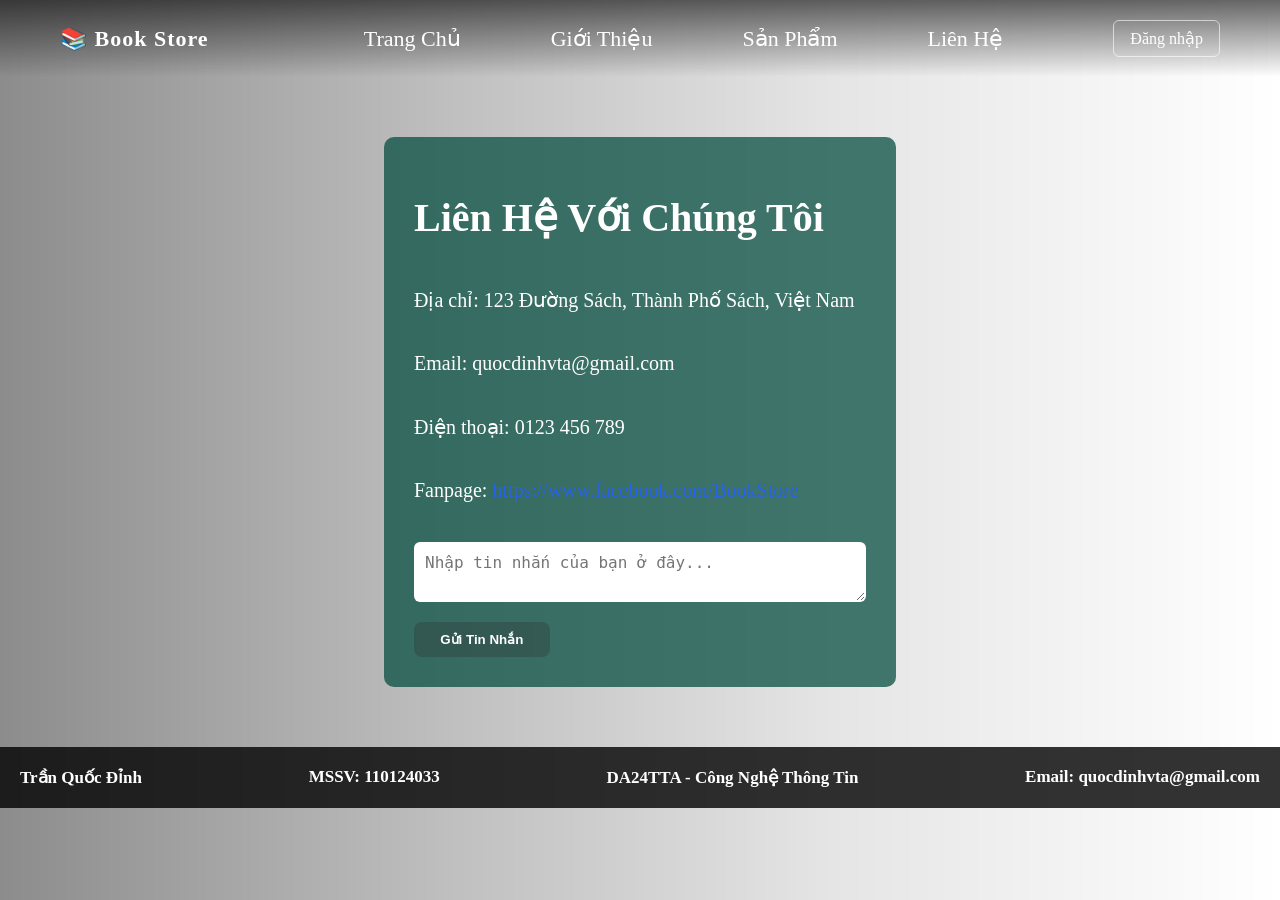
<file: html/lien-he.html>
<!Doctype html>

<html lang="vi">

<head>
    <meta charset="utf-8">
    <title>Liên Hệ</title>
    <link rel="icon" type="image/jpg" href="../assets/LogoTVU.jpg">
    <link rel="stylesheet" href="../css/styleLH.css">
</head>

<body>
    <video autoplay muted loop playsinline class="bg-video">

        <source src="../assets/nenlienhe.mp4" type="video/mp4">

    </video>


    <input type="checkbox" id="openLogin" hidden>
    <header class="header">

        <div class="logo">📚 Book Store</div>

        <nav class="menu">

            <a href="../index.html">Trang Chủ</a>

            <a href="gioi-thieu.html">Giới Thiệu</a>

            <a href="san-pham.html">Sản Phẩm</a>

            <a href="lien-he.html">Liên Hệ</a>

        </nav>

        <label for="openLogin" class="btn-login">Đăng nhập</label>

    </header>


    <div class="login-modal">

        <div class="login-box">
            <!-- nút đóng -->
            <label for="openLogin" class="close-btn">✖</label>

            <form>
                <label for="tk">Tài khoản:</label><br>
                <input type="text" id="tk" name="tk"><br>

                <label for="mk">Mật Khẩu:</label><br>
                <input type="password" id="mk" name="mk"><br><br>

                <input type="submit" value="Đăng Nhập">

                <div class="login-links">
                    <a href="#">Forgot password?</a>
                    <a href="#">Create account</a>
                </div>
            </form>

        </div>
    </div>


    <div class="contact">
        <h1>Liên Hệ Với Chúng Tôi</h1>
        <p>Địa chỉ: 123 Đường Sách, Thành Phố Sách, Việt Nam</p>
        <p>Email: quocdinhvta@gmail.com</p>
        <p>Điện thoại: 0123 456 789</p>
        <p>Fanpage: <a class="linkFB" href="https://www.facebook.com/BookStore">https://www.facebook.com/BookStore</a>
        </p>
        <textarea id="desc" placeholder="Nhập tin nhắn của bạn ở đây..."></textarea>
        <input type="submit" value="Gửi Tin Nhắn">
    </div>

    <!-- FOOTER -->

    <footer class="footer">

        <div class="footer-container">

            <div class="footer-col">
                <h3>Trần Quốc Đỉnh</h3>
            </div>

            <div class="footer-col">
                <h3>MSSV: 110124033</h3>
            </div>

            <div class="footer-col">
                <h3>DA24TTA - Công Nghệ Thông Tin</h3>
            </div>

            <div class="footer-col">
                <h3>Email: quocdinhvta@gmail.com</h3>
            </div>

        </div>

    </footer>

</body>



</html>
</file>
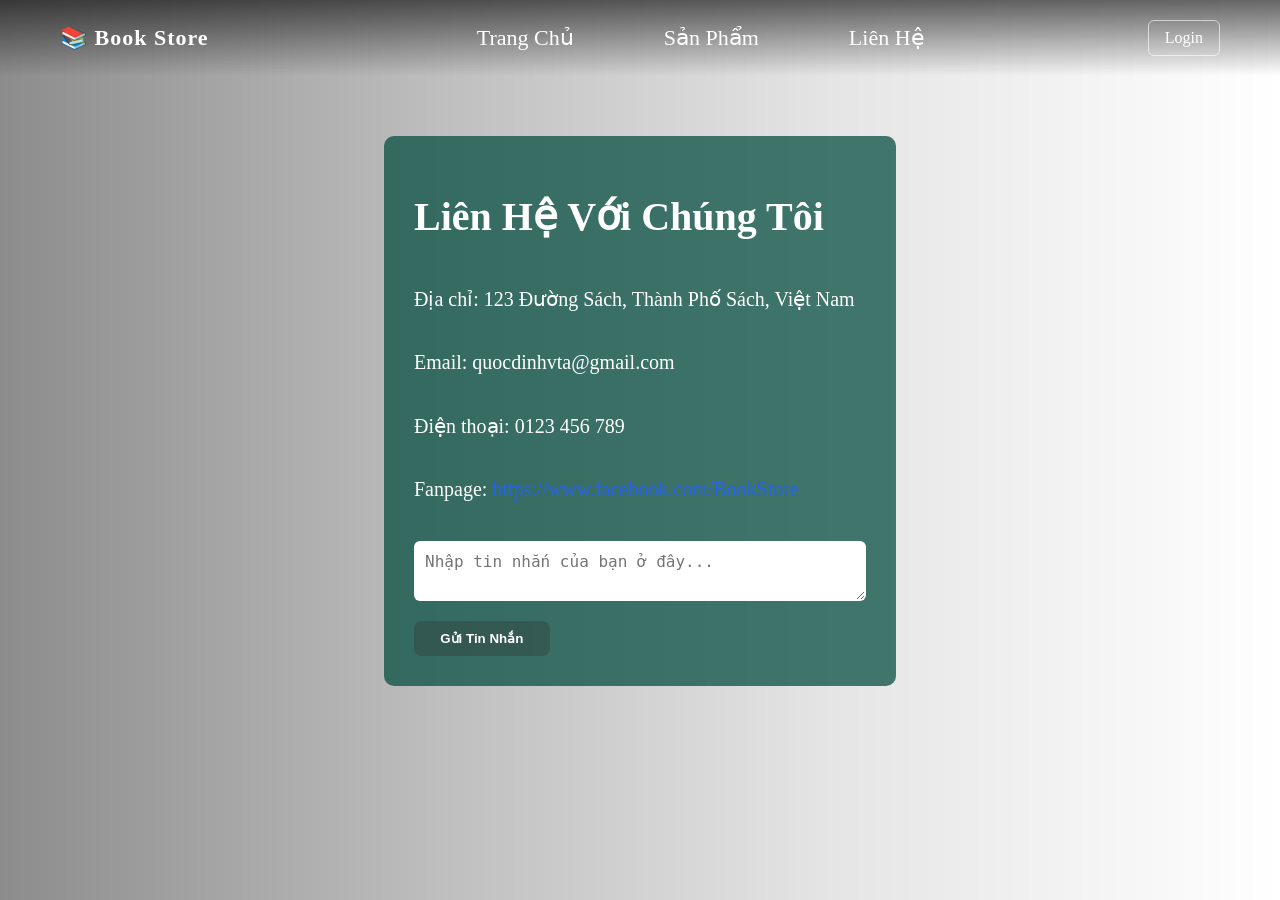
<file: html/lienhe.html>
<!Doctype html>

<html lang ="vi">

<head>
    <meta charset="utf-8">
    <title> Liên Hệ</title>
    <link rel="stylesheet" href="../css/stylelienhe.css">
</head>

<body>
      <video autoplay muted loop playsinline class="bg-video">

    <source src="../assets/nenlienhe.mp4"
            type="video/mp4">

</video>


    <input type="checkbox" id="openLogin" hidden>
    <header class="header">

        <div class="logo">📚 Book Store</div>

        <nav class="menu">

            <a href="../index.html">Trang Chủ</a>
            <a href="allsanpham.html">Sản Phẩm</a>
            <a href="lienhe.html">Liên Hệ</a>

        </nav>

        <label for="openLogin" class="btn-login">Login</label>

    </header>


    <div class="login-modal">

        <div class="login-box">
            <!-- nút đóng -->
            <label for="openLogin" class="close-btn">✖</label>

            <form action="action_page.html">
                <label for="tk">Tài khoản:</label><br>
                <input type="text" id="tk" name="tk"><br>

                <label for="mk">Mật Khẩu:</label><br>
                <input type="password" id="mk" name="mk"><br><br>

                <input type="submit" value="Đăng Nhập">

                <div class="login-links">
                    <a href="#">Forgot password?</a>
                    <a href="#">Create account</a>
                </div>
            </form>

        </div>
    </div>


    <div class="contact">
        <h1>Liên Hệ Với Chúng Tôi</h1>
        <p>Địa chỉ: 123 Đường Sách, Thành Phố Sách, Việt Nam</p>
        <p>Email: quocdinhvta@gmail.com</p>
        <p>Điện thoại: 0123 456 789</p>
        <p>Fanpage: <a class="linkFB" href="https://www.facebook.com/BookStore">https://www.facebook.com/BookStore</a></p>
        <textarea id="desc" placeholder="Nhập tin nhắn của bạn ở đây..."></textarea>
        <input type="submit" value="Gửi Tin Nhắn">
    </div>


</body>



</html>
</file>
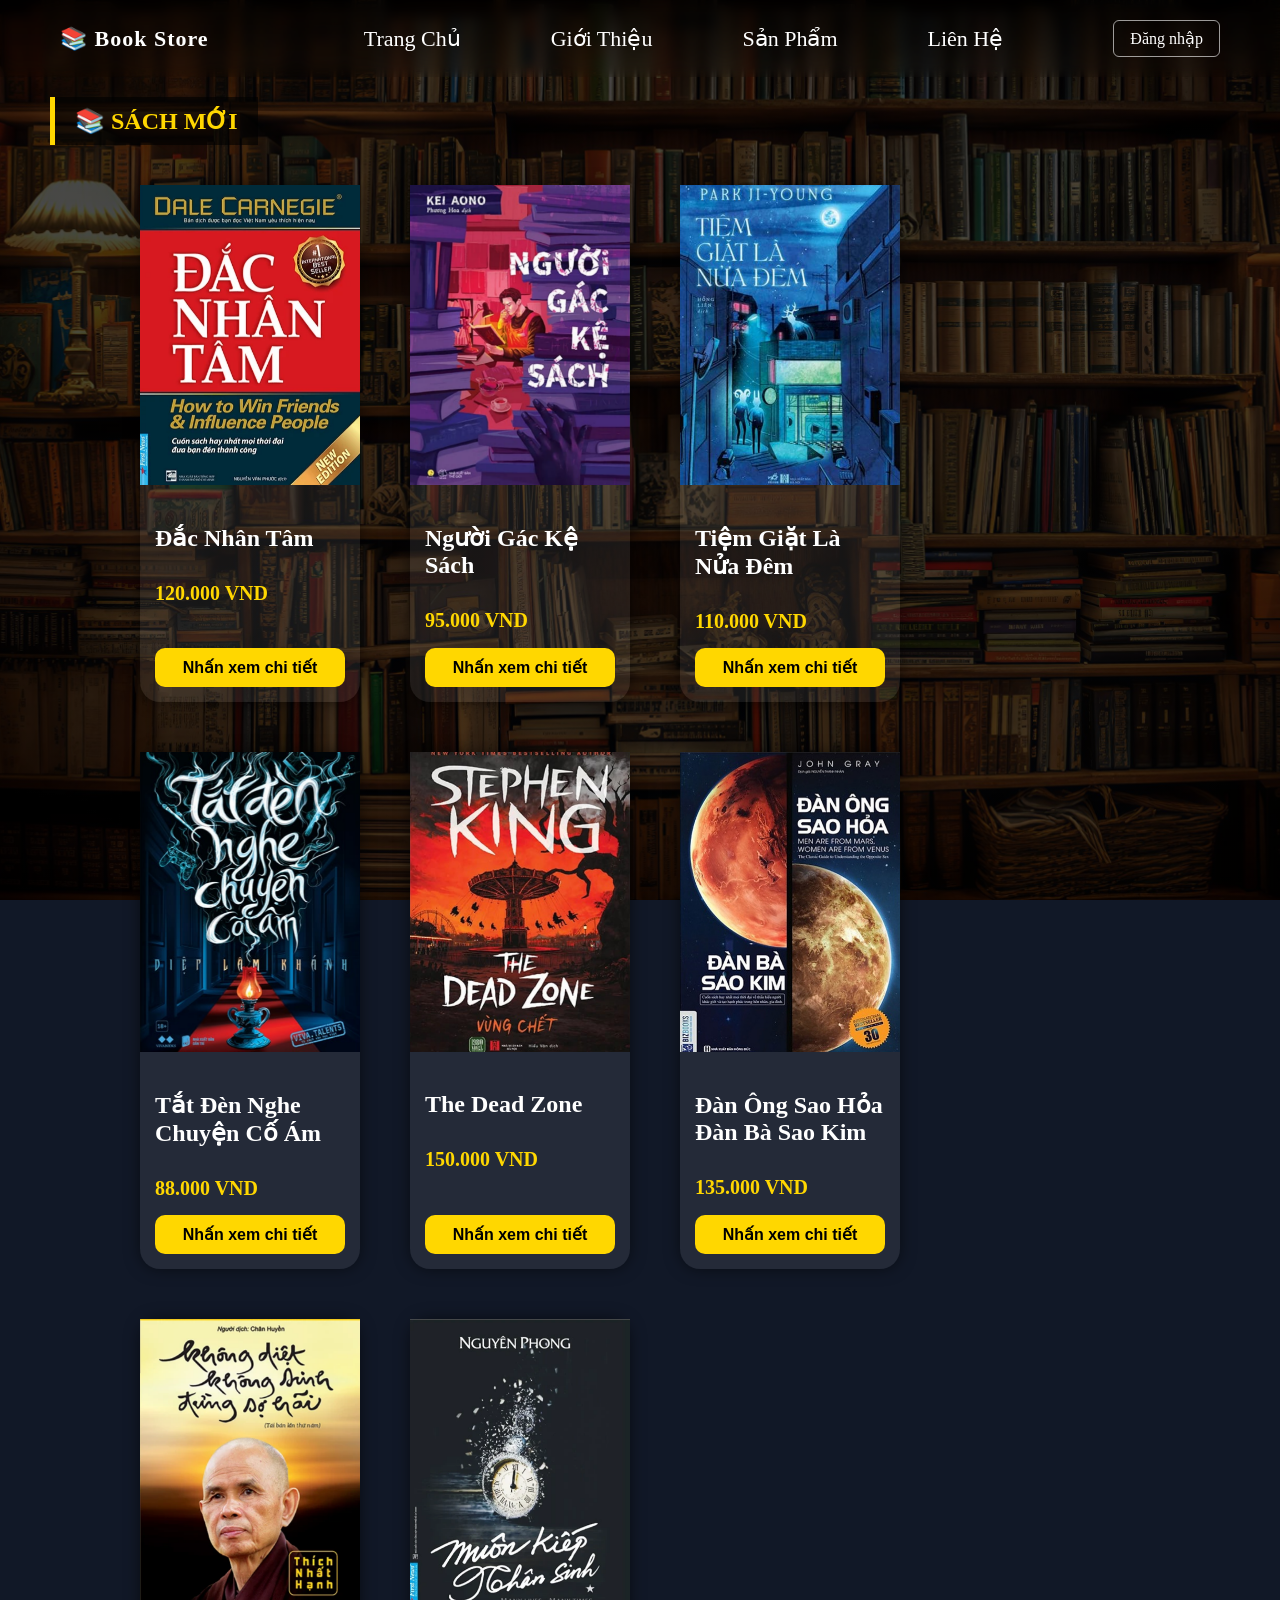
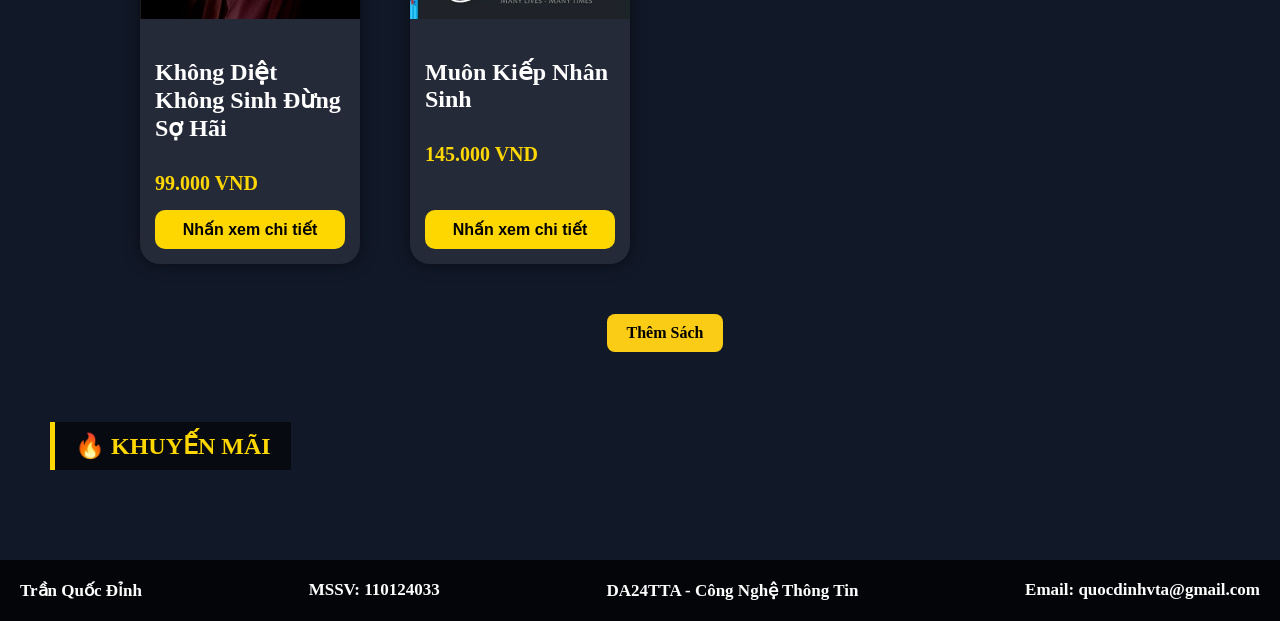
<file: html/san-pham.html>
<!Doctype html>
<!-- update -->
<html lang="vi">

<head>
    <meta charset="utf-8">
    <title>Sản Phẩm </title>

    <link rel="icon" type="image/jpg" href="../assets/LogoTVU.jpg">
    <link rel="stylesheet" href="../css/styleSP.css">
    <script src="../js/libSP.js"></script>
    <meta name="viewport" content="width=device-width, initial-scale=1.0">
</head>



<body>

    <input type="checkbox" id="openLogin" hidden>
    <header class="header">
        <div class="logo">📚 Book Store</div>

        <nav class="menu">
            <a href="../index.html">Trang Chủ</a>

             <a href="gioi-thieu.html">Giới Thiệu</a>

            <a href="san-pham.html">Sản Phẩm</a>

            <a href="lien-he.html">Liên Hệ</a>
        </nav>

        <label for="openLogin" class="btn-login">Đăng nhập</label>
    </header>


    <div class="login-modal">
        <div class="login-box">

            <!-- nút đóng -->
            <label for="openLogin" class="close-btn">✖</label>

            <form>
                <label for="tk">Tài khoản:</label><br>
                <input type="text" id="tk" name="tk"><br>

                <label for="mk">Mật Khẩu:</label><br>
                <input type="password" id="mk" name="mk"><br><br>

                <input type="submit" value="Đăng Nhập">

                <div class="login-links">
                    <a href="#">Forgot password?</a>
                    <a href="#">Create account</a>
                </div>
            </form>

        </div>
    </div>

    <input type="checkbox" id="openAddsach" hidden>

   <h2 class="section-title">📚 SÁCH MỚI</h2>

    <div class="box-product-list">
        <div id="product-list"> </div>

        <label for="openAddsach" class="btn-watch" onclick="editId = null">

        Thêm Sách

    </label>

    </div>

    <h2 class="section-title">🔥 KHUYẾN MÃI</h2>
     <div class="box-product-list">
    <div id="sale-list"></div>
    </div>
    



    <div class="add-modal">

        <div class="add-form">
            <label for="openAddsach" class="closeadd-btn">✖</label>

            <h1 style="color: white;"> Thêm Sách Mới</h1>
            <input type="text" id="name" placeholder="Tên sách">

            <input type="number" id="price" placeholder="Giá sách">

            <input type="file" id="img" accept="image/*">

            <textarea id="desc" placeholder="Mô tả sách"></textarea>

            <button class="btn-watchh" onclick="saveProduct()">
                Thêm sách
            </button>
        </div>
    </div>


    <!-- FOOTER -->

    <footer class="footer">

        <div class="footer-container">

            <div class="footer-col">
                <h3>Trần Quốc Đỉnh</h3>
            </div>

            <div class="footer-col">
                <h3>MSSV: 110124033</h3>
            </div>

            <div class="footer-col">
                <h3>DA24TTA - Công Nghệ Thông Tin</h3>
            </div>

            <div class="footer-col">
                <h3>Email: quocdinhvta@gmail.com</h3>
            </div>

        </div>

    </footer>


</body>



</html>
</file>
<file: css/styleLH.css>
* {
    box-sizing: border-box;
}

body {
    margin: 0;
    padding: 0;
}



.bg-video {

    position: fixed;

    inset: 0;

    width: 100%;
    height: 100%;

    object-fit: cover;

    z-index: -2;
}



body::before {

    content: "";

    position: fixed;

    inset: 0;

    background:
        linear-gradient(to right,

            rgba(0, 0, 0, 0.45) 0%,

            rgba(0, 0, 0, 0.25) 35%,

            rgba(0, 0, 0, 0.1) 65%,

            rgba(0, 0, 0, 0) 100%);

    z-index: -1;
}



.header {
    width: 100%;
    display: flex;
    justify-content: space-between;
    align-items: center;
    padding: 20px 60px;
    font-size: 16px;
    font-weight: 1200;
    z-index: 10;
    backdrop-filter: blur(6px);

    background: linear-gradient(to bottom,
            rgba(0, 0, 0, 0.6),
            transparent);
}



.logo {
    color: white;
    font-size: 22px;
    font-weight: 700;
    letter-spacing: 1px;
}



.menu {
    display: flex;
    align-items: center;
    gap: 45px;
}


.menu a {
    color: white;
    text-decoration: none;
    margin-left: 45px;
    font-size: 22px;
    font-weight: 500;

    transition: 0.3s;
}



.menu a:hover {
    color: #facc15;
    transform: scale(1.3);
}



.btn-login {
    background: transparent;
    border: 1px solid rgba(255, 255, 255, 0.6);
    color: white;
    padding: 8px 16px;
    border-radius: 6px;
    cursor: pointer;
    transition: 0.3s;
}


.btn-login:hover {
    background: #facc15;
    color: black;
    border-color: #facc15;
}


.login-modal {
    position: fixed;
    inset: 0;

    background: rgba(0, 0, 0, 0.6);

    display: none;

    justify-content: center;
    align-items: center;

    z-index: 10;
}



#openLogin:checked~.login-modal {
    display: flex;
}


.login-box {
    width: 90%;
    max-width: 400px;
    height: 250px;
    background: #020617;
    padding: 25px;
    border-radius: 10px;
    position: relative;
    color: white;
}


/* X đnhap */

.close-btn {
    position: absolute;

    top: 10px;
    right: 12px;
    cursor: pointer;
    font-size: 18px;
}


/* ô tk mk*/

.login-box input[type="text"],
.login-box input[type="password"] {
    width: 90%;
    padding: 6px;
    border-radius: 6px;
    border: 1px solid rgba(255, 255, 255, 0.2);
}


/* Nút submit */

.login-box input[type="submit"] {

    width: 30%;

    background: linear-gradient(135deg,
            #facc15,
            #fbbf24);

    color: black;
    border: none;
    padding: 11px;
    border-radius: 8px;
    font-weight: 600;
    cursor: pointer;
    transition: 0.25s;
}


.login-box input:hover {
    border-color: orange;
    transform: scale(1.05);
}



/*  LOGIN LINKS */

.login-links {

    margin-top: 18px;

    display: flex;

    justify-content: space-between;

    font-size: 13px;
}

/*link đky*/

.login-links a {
    color: #2563eb;
    text-decoration: none;
}

.login-links a:hover {
    text-decoration: underline;
}

.contact {
    background: rgba(8, 79, 66, 0.75);
    color: white;
    padding: 30px;
    margin: 60px auto;
    width: 40%;
    border-radius: 10px;
    display: flex;
    flex-direction: column;
    font-size: 20px;
}

.linkFB {
    color: #2563eb;
    text-decoration: none;
}

textarea {
    margin-top: 20px;
    padding: 10px;
    border-radius: 6px;
    border: 1px solid rgba(255, 255, 255, 0.2);

    font-size: 16px;
}

.contact input[type="submit"] {
    margin-top: 20px;
    padding: 10px 20px;
    background: rgba(48, 46, 46, 0.307);
    color: rgb(255, 255, 255);
    border: none;
    width: 30%;
    border-radius: 8px;
    font-weight: 600;
    cursor: pointer;
    transition: 0.25s;
}

.contact input[type="submit"]:hover {
    background: #07821fe1;
    transform: scale(1.05);
    color: black;
}

/* FOOTER */


.footer {
    width: 100%;
    background: rgba(0, 0, 0, 0.8);
    color: white;
    padding: 20px;
    margin-top: 50px;
}

.footer-container {

    display: flex;
    align-items: center;

    justify-content: space-between;
}

.footer-col h3 {

    margin: 0;

    font-size: 17px;
}
</file>
<file: css/stylelienhe.css>
* {
    box-sizing: border-box;
}

body{
    margin:0;
    padding:0;
}



.bg-video{

    position:fixed;

    inset:0;

    width:100%;
    height:100%;

    object-fit:cover;

    z-index:-2;
}



body::before{

    content:"";

    position:fixed;

    inset:0;

    background:
        linear-gradient(
            to right,

            rgba(0,0,0,0.45) 0%,

            rgba(0,0,0,0.25) 35%,

            rgba(0,0,0,0.1) 65%,

            rgba(0,0,0,0) 100%
        );

    z-index:-1;
}



.header {
    width: 100%;
    display: flex;
    justify-content: space-between;
    align-items: center;
    padding: 20px 60px;
    font-size: 16px;
    font-weight: 1200;
    z-index: 10;
    backdrop-filter: blur(6px);

    background: linear-gradient(to bottom,
            rgba(0, 0, 0, 0.6),
            transparent);
}



.logo {
    color: white;
     font-size: 22px;
    font-weight: 700;
    letter-spacing: 1px;
}



.menu {
    display: flex;
    align-items: center;
    gap:45px;
}


.menu a {
    color: white;
    text-decoration: none;
    margin-left: 45px;
    font-size: 22px;
    font-weight: 500;

    transition: 0.3s;
}



.menu a:hover {
    color: #facc15;
    transform: scale(1.3);
}



.btn-login {
    background: transparent;
    border: 1px solid rgba(255, 255, 255, 0.6);
    color: white;
    padding: 8px 16px;
    border-radius: 6px;
    cursor: pointer;
    transition: 0.3s;
}


/* Hover login */

.btn-login:hover {
    background: #facc15;
    color: black;
    border-color: #facc15;
}




.login-modal {
    position: fixed;
    inset: 0;

    background: rgba(0, 0, 0, 0.6);

    display: none;

    justify-content: center;
    align-items: center;

    z-index: 10;
}



#openLogin:checked~.login-modal {
    display: flex;
}


.login-box {
    width: 90%;
    max-width: 400px;
    height: 250px;
    background: #020617;
    padding: 25px;
    border-radius: 10px;
    position: relative;
    color: white;
}


/* Nút đóng modal */

.close-btn {
    position: absolute;

    top: 10px;
    right: 12px;
    cursor: pointer;
    font-size: 18px;
}


/* Ô nhập tài khoản + mật khẩu */

.login-box input[type="text"],
.login-box input[type="password"] {
    width: 90%;
    padding: 6px;
    border-radius: 6px;
    border: 1px solid rgba(255, 255, 255, 0.2);
}


/* Nút submit */

.login-box input[type="submit"] {

    width: 30%;

    background: linear-gradient(135deg,
            #facc15,
            #fbbf24);

    color: black;
    border: none;
    padding: 11px;
    border-radius: 8px;
    font-weight: 600;
    cursor: pointer;
    transition: 0.25s;
}


/* Hover input */

.login-box input:hover {
    border-color: orange;
    transform: scale(1.05);
}



/* =======================================================
   LOGIN LINKS
======================================================= */

.login-links {

    margin-top: 18px;

    display: flex;

    justify-content: space-between;

    font-size: 13px;
}


/* Link forgot password */

.login-links a {
    color: #2563eb;
    text-decoration: none;
}


/* Hover link */

.login-links a:hover {
    text-decoration: underline;
}

.contact 
{
    background: rgba(8, 79, 66, 0.75);
    color: white;
    padding: 30px;
    margin: 60px auto;
    width: 40%;
    border-radius: 10px;
    display: flex;
    flex-direction: column;
    font-size: 20px;
}

.linkFB {
    color: #2563eb;
    text-decoration: none;
}

textarea {
    margin-top: 20px;
    padding: 10px;
    border-radius: 6px;
    border: 1px solid rgba(255, 255, 255, 0.2);
    
    font-size: 16px;
}

.contact input[type="submit"] {
  margin-top: 20px;
  padding: 10px 20px;
  background:rgba(48, 46, 46, 0.307);
  color: rgb(255, 255, 255);
  border: none;
  width: 30%;
  border-radius: 8px;
  font-weight: 600;
  cursor: pointer;
  transition: 0.25s;
}

.contact input[type="submit"]:hover {
  background: #07821fe1;
  transform: scale(1.05);
  color: black;
}
</file>
<file: css/styleSP.css>
* {
    box-sizing: border-box;
}


body {
    margin: 0;
    padding: 0;
    background: #111827;
    background-image:
        linear-gradient(rgba(0, 0, 0, 0.7),
            rgba(0, 0, 0, 0.7)),
        url('../assets/sachnen.jpg');

    background-size: cover;
    background-position: center;
    background-attachment: fixed;
}



.header {
    width: 100%;
    display: flex;
    justify-content: space-between;
    align-items: center;
    padding: 20px 60px;
    font-size: 16px;
    font-weight: 1200;
    z-index: 10;
    backdrop-filter: blur(6px);

    background: linear-gradient(to bottom,
            rgba(0, 0, 0, 0.6),
            transparent);
}



.logo {
    color: white;
    font-size: 22px;
    font-weight: 700;
    letter-spacing: 1px;
}



.menu {
    display: flex;
    align-items: center;
    gap: 45px;
}


.menu a {
    color: white;
    text-decoration: none;
    margin-left: 45px;
    font-size: 22px;
    font-weight: 500;
    transition: 0.3s;
}



.menu a:hover {
    color: #facc15;
    transform: scale(1.3);
}



.btn-login {
    background: transparent;
    border: 1px solid rgba(255, 255, 255, 0.6);
    color: white;
    padding: 8px 16px;
    border-radius: 6px;
    cursor: pointer;
    transition: 0.3s;
}


.btn-login:hover {
    background: #facc15;
    color: black;
    border-color: #facc15;
}




.login-modal {
    position: fixed;
    inset: 0;
    background: rgba(0, 0, 0, 0.6);
    display: none;
    justify-content: center;
    align-items: center;
    z-index: 10;
}

#openLogin:checked~.login-modal {
    display: flex;
}

.login-box {
    width: 90%;
    max-width: 400px;
    height: 250px;
    background: #020617;
    padding: 25px;
    border-radius: 10px;
    position: relative;
    color: white;
}

/* X đnhap */

.close-btn {
    position: absolute;

    top: 10px;
    right: 12px;
    cursor: pointer;
    font-size: 18px;
}


/* ô tk mk*/

.login-box input[type="text"],
.login-box input[type="password"] {
    width: 90%;
    padding: 6px;
    border-radius: 6px;
    border: 1px solid rgba(255, 255, 255, 0.2);
}


/* Nút submit */

.login-box input[type="submit"] {

    width: 30%;

    background: linear-gradient(135deg,
            #facc15,
            #fbbf24);

    color: black;
    border: none;
    padding: 11px;
    border-radius: 8px;
    font-weight: 600;
    cursor: pointer;
    transition: 0.25s;
}


.login-box input:hover {
    border-color: orange;
    transform: scale(1.05);
}



/* LOGIN LINKS */

.login-links {

    margin-top: 18px;

    display: flex;

    justify-content: space-between;

    font-size: 13px;
}


.login-links a {
    color: #2563eb;
    text-decoration: none;
}


.login-links a:hover {
    text-decoration: underline;
}


.section-title {
    color: #FFD700;
    background: rgba(0, 0, 0, 0.6);
    padding: 10px 20px;
    display: inline-block;
    border-left: 5px solid gold;
    margin-left: 50px;
    transition: 0.3s;
    cursor: pointer;
}

.section-title:hover {
    transform: scale(1.05);
}

.box-product-list {
    width: 100%;
    max-width: 1300px;
    padding-left: 50px;
}

#product-list {
    width: 90%;
    display: flex;
    flex-wrap: wrap;
    gap: 50px;
    padding-top: 20px;
    padding-left: 90px;
}

#sale-list {
    width: 90%;
    display: flex;
    flex-wrap: wrap;
    gap: 50px;
    padding-top: 20px;
    padding-left: 90px;
}

.old-price {
    text-decoration: line-through;
    color: #ff2929;
    font-size: 18px;
}

.book-price {
    color: gold;
    font-weight: bold;
}


.badge {
    position: absolute;
    top: 10px;
    right: 10px;

    background: #28a745;

    color: white;

    padding: 5px 10px;

    border-radius: 5px;

    font-size: 14px;

    font-weight: bold;
}

.product-item {
    background: rgba(255, 255, 255, 0.08);
    width: 100%;
    width: 220px;
    border-radius: 20px;
    box-shadow: 0 0 15px rgba(0, 0, 0, 0.5);
    transition: 0.4s;

    display: flex;
    flex-direction: column;
}

.product-item:hover {
    transform: scale(1.05);
    box-shadow: 0 0 25px rgba(255, 215, 0, 0.5);
}

.product-image {
    position: relative;
    width: 100%;
    height: 300px;
    overflow: hidden;
}

.product-image img {
    width: 100%;
    height: 300px;
    object-fit: cover;
}


.product-info {
    padding: 15px;
    color: white;
    display: flex;
    flex-direction: column;
    flex-grow: 1;

}

.book-name {
    font-size: 24px;
    font-weight: bold;
    color: white;
    margin-bottom: 10px;
}

.book-price {
    font-size: 20px;
    color: gold;
    margin-bottom: 15px;
}


.product-info a {
    display: inline-block;
    margin-top: auto;
    padding: 10px 18px;
    background: gold;
    color: black;
    text-decoration: none;
    border-radius: 10px;
    font-weight: bold;
    transition: 0.3s;
    text-align: center;
    font-family: Arial
}

.product-info a:hover {
    background: orange;
    transform: scale(1.05);
}

/*Tao Them Sach*/

.btn-watch {
    display: block;
    width: fit-content;

    background: #facc15;
    color: black;

    padding: 10px 20px;
    border-radius: 8px;

    font-weight: bold;
    font-size: 16px;

    cursor: pointer;
    transition: 0.3s;

    margin: 50px auto;
}

.btn-watch:hover {
    background: #f5b30e;
    transform: scale(1.05);
}

.btn-watchh {
    background: #facc15;
    color: black;
    padding: 10px 20px;
    border-radius: 8px;
    font-weight: bold;
    font-size: 16px;
    cursor: pointer;
    transition: 0.3s;
}

.add-form {
    position: relative;
    width: 30%;
    padding: 30px;
    padding-top: 30px;
    border-radius: 12px;
    display: flex;
    justify-content: center;
    align-items: center;
    gap: 15px;
    margin: 60px auto;
    flex-wrap: wrap;
    background: #02071a;
}

.add-form input {
    width: 220px;
    padding: 14px 16px;
    border: none;
    border-radius: 10px;
    background: #0f172a;
    color: white;
    font-size: 16px;
    outline: none;
    transition: 0.3s;
    box-shadow: 0 4px 15px rgba(0, 0, 0, 0.3);
}

.add-form input:focus {

    border: 1px solid #facc15;
    transform: scale(1.03);
}



.add-form button {

    padding: 14px 28px;
    border: none;
    border-radius: 12px;
    background: #facc15;
    color: black;
    font-weight: bold;
    font-size: 16px;
    cursor: pointer;
    transition: 0.3s;
    box-shadow: 0 5px 15px rgba(250, 204, 21, 0.3);
}





.add-form button:hover {
    transform: translateY(-3px);
    background: #fde047;
}


.add-form textarea {
    width: 500px;
    height: 100px;
    padding: 12px;
    border: none;
    border-radius: 10px;
    background: #0f172a;
    color: white;
    font-size: 15px;
    outline: none;
    resize: none;
    margin-top: 10px;
}


.add-form textarea::placeholder {

    color: #94a3b8;
}


.add-form textarea:focus {

    border: 1px solid #facc15;
}

.delete-btn {
    margin: 10px;
    background: rgba(255, 0, 0, 0.8);
    color: white;
    border: none;
    padding: 6px 10px;
    border-radius: 6px;
    cursor: pointer;
    font-size: 12px;
    transition: 0.3s;

}

.delete-btn:hover {
    background: rgba(255, 0, 0, 1);
    transform: scale(1.1);
}

/* Nút Sửa */
.edit-btn {
    background: rgba(0, 128, 255, 0.8);
    color: white;
    border: none;
    padding: 6px 10px;
    border-radius: 6px;
    cursor: pointer;
    font-size: 12px;
    transition: 0.3s;
    margin: 10px;
}

.edit-btn:hover {
    background: rgba(0, 128, 255, 1);
    transform: scale(1.1);
}



.add-modal {
    position: fixed;
    inset: 0;
    background: rgba(0, 0, 0, 0.6);
    display: none;
    justify-content: center;
    align-items: center;
    z-index: 100;
}

#openAddsach:checked~.add-modal {

    display: flex;
}

.closeadd-btn {
    position: absolute;
    top: 10px;
    right: 12px;
    cursor: pointer;
    font-size: 30px;
    color: rgb(247, 12, 12);
    font-weight: bold;

}

.btn-box {
    display: flex;
    justify-content: center;
    gap: 10px;
    margin-top: 10px;
}


/*Nút Sửa*/
.edit-btn {
    background: rgba(0, 128, 255, 0.8);
    color: white;
    border: none;
    padding: 6px 10px;
    border-radius: 6px;
    cursor: pointer;
    font-size: 12px;
    transition: 0.3s;
    margin: 10px;
    width: 100px;

}

/* Nút xóa*/

.delete-btn {
    margin: 10px;
    background: rgba(255, 0, 0, 0.8);
    color: white;
    border: none;
    padding: 6px 10px;
    border-radius: 6px;
    cursor: pointer;
    font-size: 12px;
    transition: 0.3s;
    width: 100px;

}

/* FOOTER */

.footer {
    width: 100%;
    background: rgba(0, 0, 0, 0.8);
    color: white;
    padding: 20px;
    margin-top: 50px;
}

.footer-container {

    display: flex;
    align-items: center;

    justify-content: space-between;
}

.footer-col h3 {

    margin: 0;

    font-size: 17px;
}
</file>
